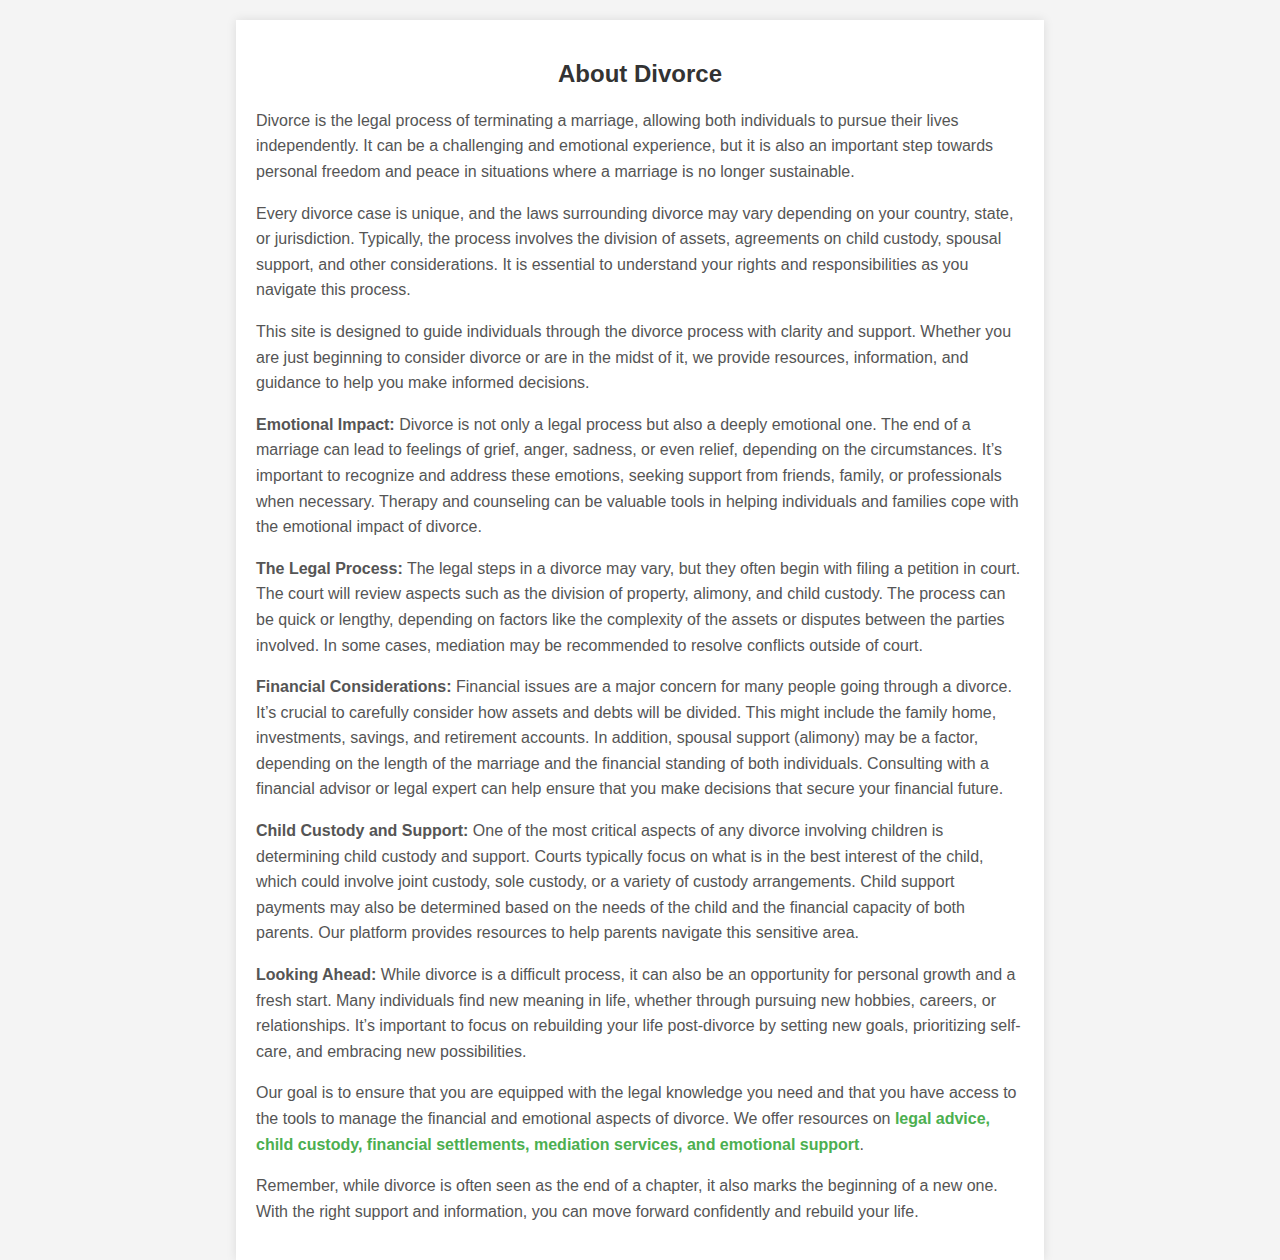
<file: about1.html>
<!DOCTYPE html>
<html lang="en">
<head>
    <meta charset="UTF-8">
    <meta name="viewport" content="width=device-width, initial-scale=1.0">
    <title>About Divorce</title>
    <style>
        body {
            font-family: Arial, sans-serif;
            margin: 0;
            padding: 0;
            background-color: #f4f4f4;
        }
        .container {
            width: 60%;
            margin: auto;
            background: #fff;
            padding: 20px;
            box-shadow: 0 0 10px rgba(0, 0, 0, 0.1);
            margin-top: 20px;
        }
        h2 {
            text-align: center;
            color: #333;
        }
        p {
            line-height: 1.6;
            color: #555;
        }
        .highlight {
            color: #4CAF50;
            font-weight: bold;
        }
    </style>
</head>
<body>
    <div class="container">
        <h2>About Divorce</h2>
        <p>
            Divorce is the legal process of terminating a marriage, allowing both individuals to pursue their lives independently. It can be a challenging and emotional experience, but it is also an important step towards personal freedom and peace in situations where a marriage is no longer sustainable. 
        </p>
        <p>
            Every divorce case is unique, and the laws surrounding divorce may vary depending on your country, state, or jurisdiction. Typically, the process involves the division of assets, agreements on child custody, spousal support, and other considerations. It is essential to understand your rights and responsibilities as you navigate this process.
        </p>
        <p>
            This site is designed to guide individuals through the divorce process with clarity and support. Whether you are just beginning to consider divorce or are in the midst of it, we provide resources, information, and guidance to help you make informed decisions.
        </p>

        <!-- Additional paragraphs start here -->
        <p>
            <strong>Emotional Impact:</strong> Divorce is not only a legal process but also a deeply emotional one. The end of a marriage can lead to feelings of grief, anger, sadness, or even relief, depending on the circumstances. It’s important to recognize and address these emotions, seeking support from friends, family, or professionals when necessary. Therapy and counseling can be valuable tools in helping individuals and families cope with the emotional impact of divorce.
        </p>
        <p>
            <strong>The Legal Process:</strong> The legal steps in a divorce may vary, but they often begin with filing a petition in court. The court will review aspects such as the division of property, alimony, and child custody. The process can be quick or lengthy, depending on factors like the complexity of the assets or disputes between the parties involved. In some cases, mediation may be recommended to resolve conflicts outside of court.
        </p>
        <p>
            <strong>Financial Considerations:</strong> Financial issues are a major concern for many people going through a divorce. It’s crucial to carefully consider how assets and debts will be divided. This might include the family home, investments, savings, and retirement accounts. In addition, spousal support (alimony) may be a factor, depending on the length of the marriage and the financial standing of both individuals. Consulting with a financial advisor or legal expert can help ensure that you make decisions that secure your financial future.
        </p>
        <p>
            <strong>Child Custody and Support:</strong> One of the most critical aspects of any divorce involving children is determining child custody and support. Courts typically focus on what is in the best interest of the child, which could involve joint custody, sole custody, or a variety of custody arrangements. Child support payments may also be determined based on the needs of the child and the financial capacity of both parents. Our platform provides resources to help parents navigate this sensitive area.
        </p>
        <p>
            <strong>Looking Ahead:</strong> While divorce is a difficult process, it can also be an opportunity for personal growth and a fresh start. Many individuals find new meaning in life, whether through pursuing new hobbies, careers, or relationships. It’s important to focus on rebuilding your life post-divorce by setting new goals, prioritizing self-care, and embracing new possibilities.
        </p>

        <p>
            Our goal is to ensure that you are equipped with the legal knowledge you need and that you have access to the tools to manage the financial and emotional aspects of divorce. We offer resources on <span class="highlight">legal advice, child custody, financial settlements, mediation services, and emotional support</span>.
        </p>
        <p>
            Remember, while divorce is often seen as the end of a chapter, it also marks the beginning of a new one. With the right support and information, you can move forward confidently and rebuild your life.
        </p>
    </div>
</body>
</html>
</file>
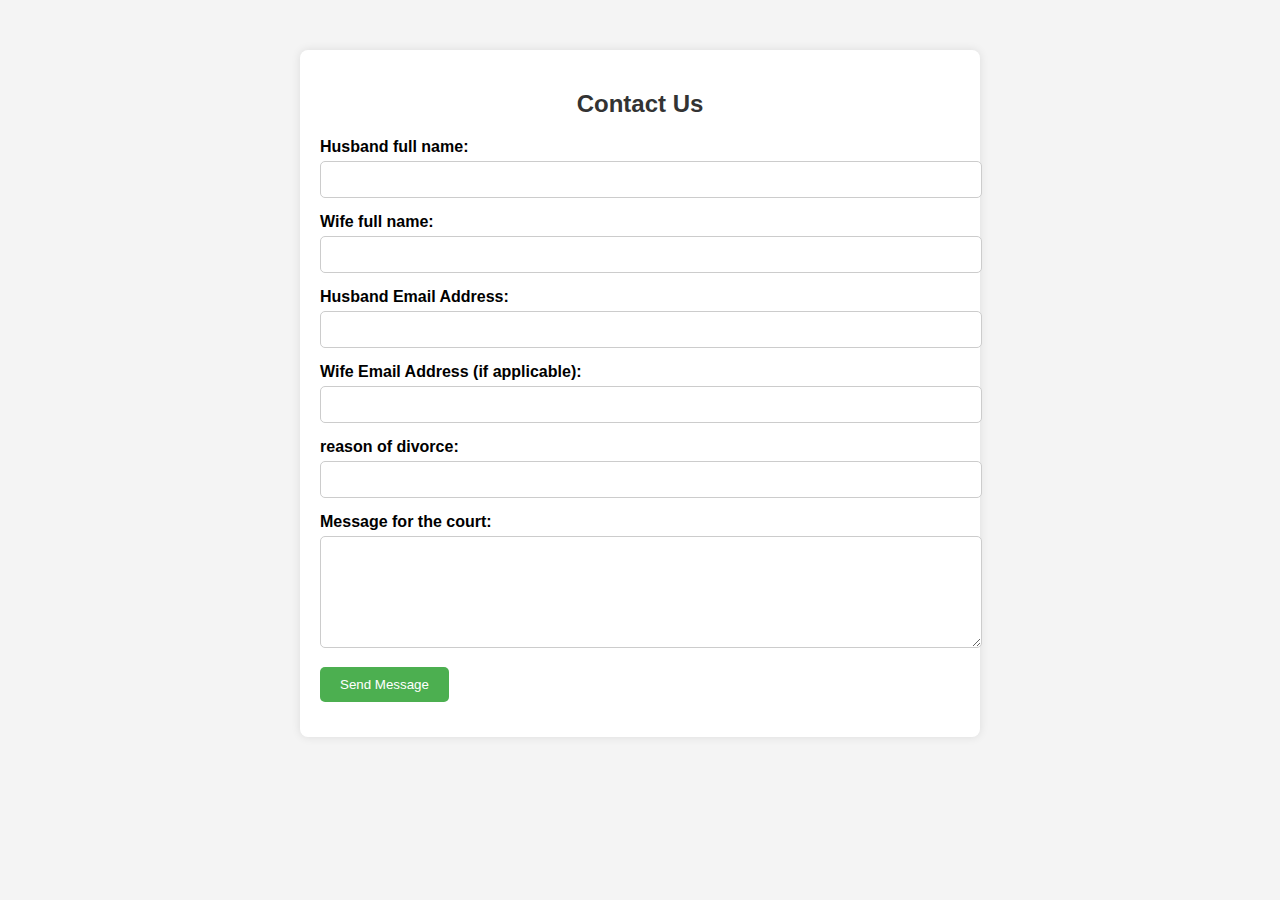
<file: contact.html>
<!DOCTYPE html>
<html lang="en">
<head>
    <meta charset="UTF-8">
    <meta name="viewport" content="width=device-width, initial-scale=1.0">
    <title>Contact Us</title>
    <style>
        body {
            font-family: Arial, sans-serif;
            background-color: #f4f4f4;
            margin: 0;
            padding: 0;
        }
        .container {
            width: 50%;
            margin: 50px auto;
            background-color: #fff;
            padding: 20px;
            box-shadow: 0 0 10px rgba(0, 0, 0, 0.1);
            border-radius: 8px;
        }
        h2 {
            text-align: center;
            color: #333;
        }
        .form-group {
            margin-bottom: 15px;
        }
        label {
            display: block;
            font-weight: bold;
            margin-bottom: 5px;
        }
        input[type="text"], input[type="email"], textarea {
            width: 100%;
            padding: 10px;
            border: 1px solid #ccc;
            border-radius: 5px;
        }
        textarea {
            resize: vertical;
        }
        input[type="submit"] {
            background-color: #4CAF50;
            color: white;
            padding: 10px 20px;
            border: none;
            border-radius: 5px;
            cursor: pointer;
        }
        input[type="submit"]:hover {
            background-color: #45a049;
        }
    </style>
</head>
<body>
    <div class="container">
        <h2>Contact Us</h2>
        <form action="/submit-contact" method="post">
            <div class="form-group">
                <label for="name">Husband full name:</label>
                <input type="text" id="name" name="name" required>
            </div>
            <div class="form-group">
                <label for="name">Wife full name:</label>
                <input type="text" id="name" name="name" required>
            </div>
            <div class="form-group">
                <label for="email">Husband Email Address:</label>
                <input type="email" id="email" name="email" required>
            </div>
            <div class="form-group">
                <label for="email">Wife Email Address (if applicable):</label>
                <input type="email" id="email" name="email" required>
            </div>
            <div class="form-group">
                <label for="subject">reason of divorce:</label>
                <input type="text" id="subject" name="subject" required>
            </div>
            <div class="form-group">
                <label for="message">Message for the court:</label>
                <textarea id="message" name="message" rows="6" required></textarea>
            </div>
            <div class="form-group">
                <input type="submit" value="Send Message">
            </div>
        </form>
    </div>
</body>
</html>
</file>
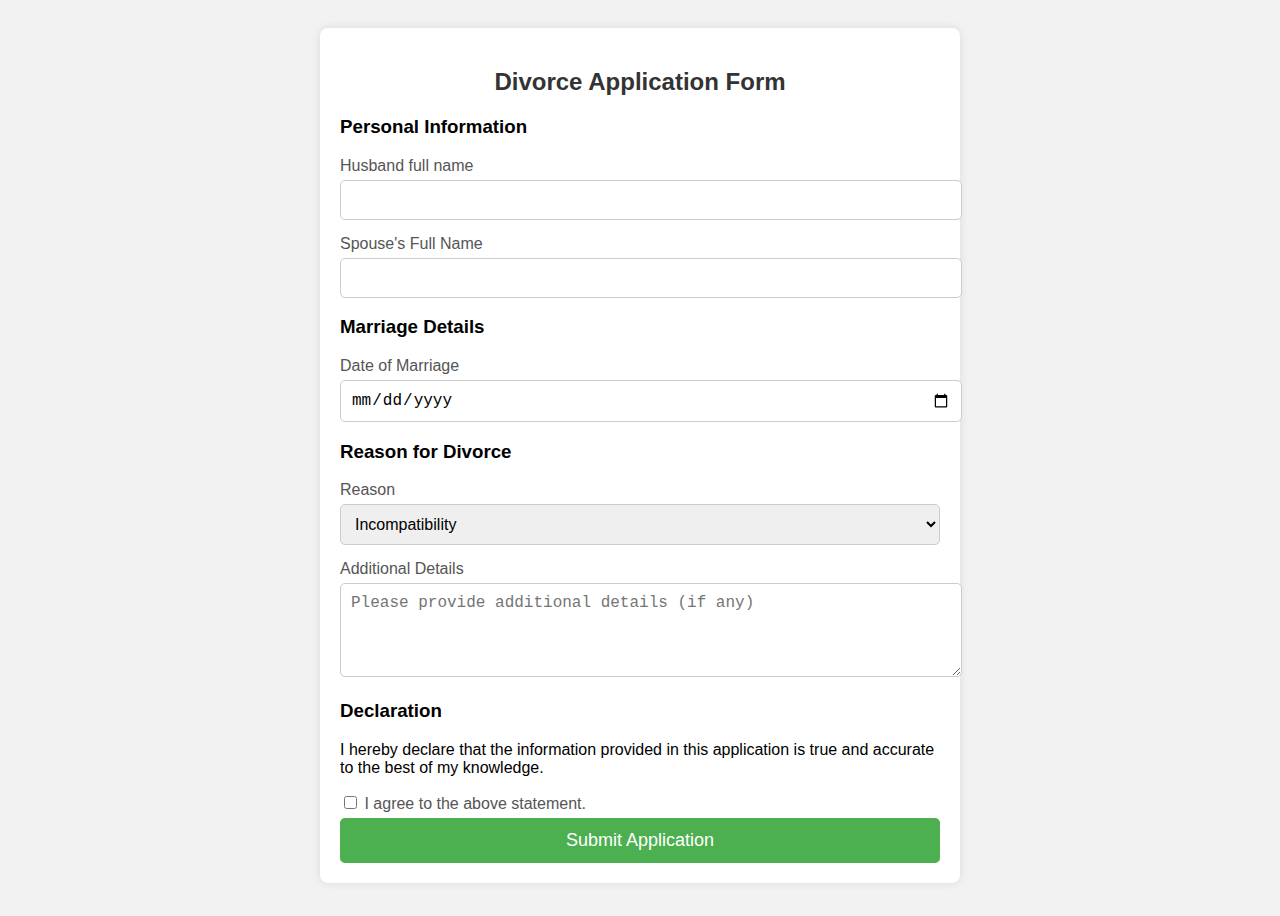
<file: form.html>
<!DOCTYPE html>
<html lang="en">
<head>
    <meta charset="UTF-8">
    <meta name="viewport" content="width=device-width, initial-scale=1.0">
    <title>Divorce Application Form</title>
    <style>
        body {
            font-family: Arial, sans-serif;
            background-color: #f2f2f2;
            padding: 20px;
        }
        .form-container {
            max-width: 600px;
            margin: auto;
            background: #fff;
            padding: 20px;
            border-radius: 8px;
            box-shadow: 0 0 10px rgba(0, 0, 0, 0.1);
        }
        h2 {
            text-align: center;
            color: #333;
        }
        label {
            display: block;
            margin: 15px 0 5px;
            color: #555;
        }
        input[type="text"],
        input[type="date"],
        select,
        textarea {
            width: 100%;
            padding: 10px;
            border-radius: 5px;
            border: 1px solid #ccc;
            font-size: 16px;
        }
        textarea {
            resize: vertical;
        }
        button {
            display: block;
            width: 100%;
            padding: 12px;
            font-size: 18px;
            background-color: #4CAF50;
            color: #fff;
            border: none;
            border-radius: 5px;
            cursor: pointer;
        }
        button:hover {
            background-color: #45a049;
        }
    </style>
</head>
<body>

<div class="form-container">
    <h2>Divorce Application Form</h2>
    <form action="/submit-divorce-application" method="POST">
        
        <!-- Personal Information Section -->
        <h3>Personal Information</h3>
        <label for="applicantName">Husband full name</label>
        <input type="text" id="applicantName" name="applicantName" required>

        
        <label for="spouseName">Spouse's Full Name</label>
        <input type="text" id="spouseName" name="spouseName" required>

        
        <!-- Marriage Details Section -->
        <h3>Marriage Details</h3>
        <label for="marriageDate">Date of Marriage</label>
        <input type="date" id="marriageDate" name="marriageDate" required>

        

        <!-- Reason for Divorce Section -->
        <h3>Reason for Divorce</h3>
        <label for="divorceReason">Reason</label>
        <select id="divorceReason" name="divorceReason" required>
            <option value="incompatibility">Incompatibility</option>
            <option value="irreconcilableDifferences">Irreconcilable Differences</option>
            <option value="infidelity">Infidelity</option>
            <option value="abandonment">Abandonment</option>
            <option value="other">Other</option>
        </select>

        <label for="additionalDetails">Additional Details</label>
        <textarea id="additionalDetails" name="additionalDetails" rows="4" placeholder="Please provide additional details (if any)"></textarea>

        <!-- Declaration Section -->
        <h3>Declaration</h3>
        <p>
            I hereby declare that the information provided in this application is true and accurate to the best of my knowledge.
        </p>
        <label>
            <input type="checkbox" name="declaration" required>
            I agree to the above statement.
        </label>

        <button type="submit">Submit Application</button>
    </form>
</div>

</body>
</html>
</file>
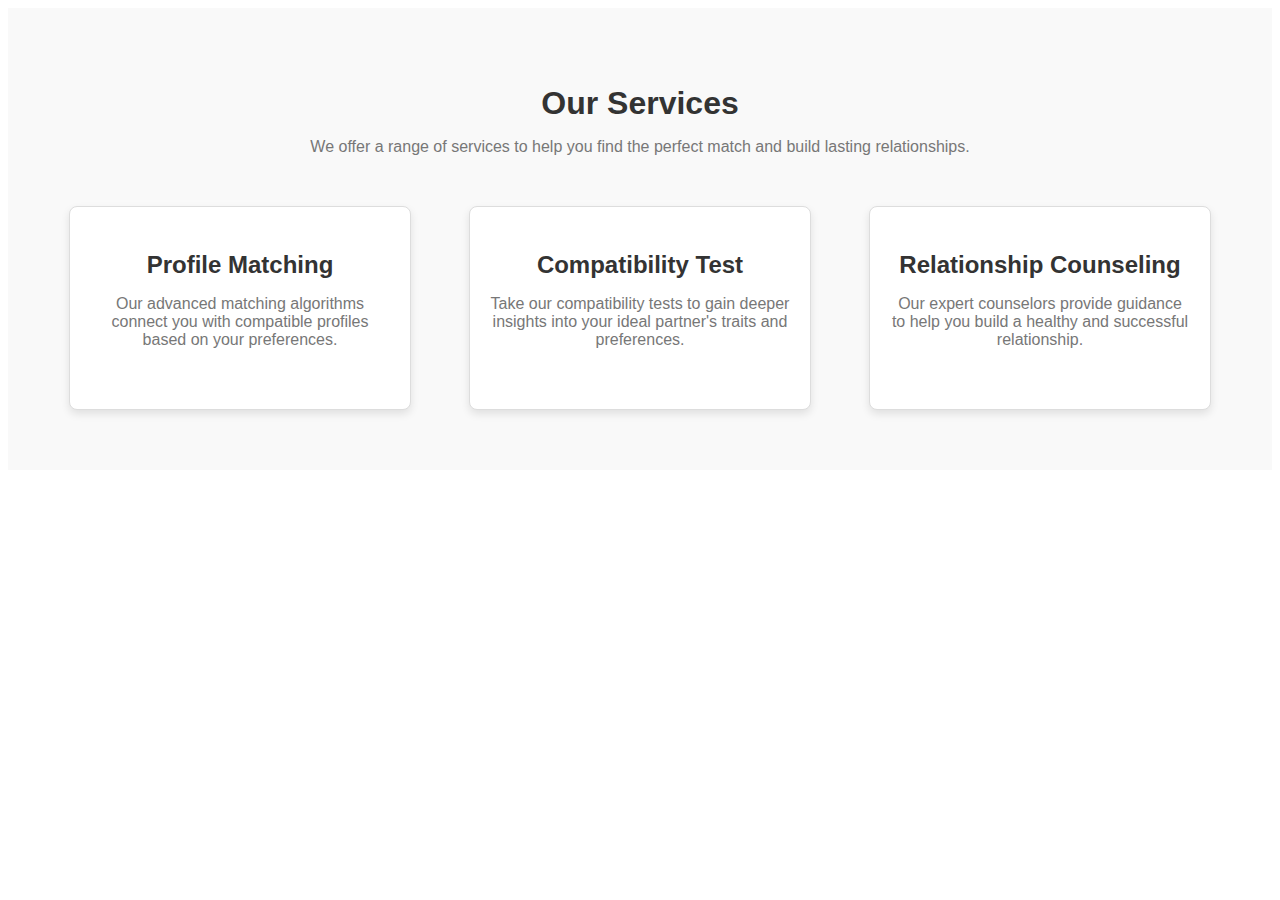
<file: service.html>
<!DOCTYPE html>
<html lang="en">
<head>
    <meta charset="UTF-8">
    <meta name="viewport" content="width=device-width, initial-scale=1.0">
    <title>Document</title>
    <style>     
#services {
  background-color: #f9f9f9;
  padding: 50px 0;
  text-align: center;
  font-family: Arial, sans-serif;
}
    .service-container {
      max-width: 1200px;
      margin: 0 auto;
      padding: 0 20px;
    }
    #services h2 {
  font-size: 2em;
  color: #333;
  margin-bottom: 10px;
    }
    #services p {
      color: #777;
      font-size: 1em;
      margin-bottom: 40px;
    }
    .service-cards {
      display: flex;
      justify-content: space-around;
      flex-wrap: wrap;
    }
    .service-card {
      background-color: #fff;
      border: 1px solid #ddd;
      border-radius: 8px;
      width: 300px;
      padding: 20px;
      margin: 10px;      
      box-shadow: 0 4px 8px rgba(0, 0, 0, 0.1);
      transition: transform 0.3s ease;
    }
    .service-card:hover {
      transform: translateY(-5px);
    }
    .service-card i {
      font-size: 2.5em;
      color: #f76c6c;
        margin-bottom: 10px;
      }
      .service-card h3 {
        font-size: 1.5em;
        color: #333;
        margin-bottom: 10px;
      }
      .service-card p {
        color: #555;
        font-size: 0.9em;
      }
    </style>
</head>
<body>
<section id="services">
    <div class="service-container">
      <h2>Our Services</h2>
      <p>We offer a range of services to help you find the perfect match and build lasting relationships.</p>
      <div class="service-cards">
        <div class="service-card">
          <i class="fas fa-heart"></i>
          <h3>Profile Matching</h3>
          <p>Our advanced matching algorithms connect you with compatible profiles based on your preferences.</p>
        </div>
        <div class="service-card">
          <i class="fas fa-chart-line"></i>
          <h3>Compatibility Test</h3>
          <p>Take our compatibility tests to gain deeper insights into your ideal partner's traits and preferences.</p>
        </div>
        <div class="service-card">
          <i class="fas fa-comments"></i>
          <h3>Relationship Counseling</h3>
          <p>Our expert counselors provide guidance to help you build a healthy and successful relationship.</p>
        </div>
      </div>
    </div>
  </section>
</body>
</html>
</file>
